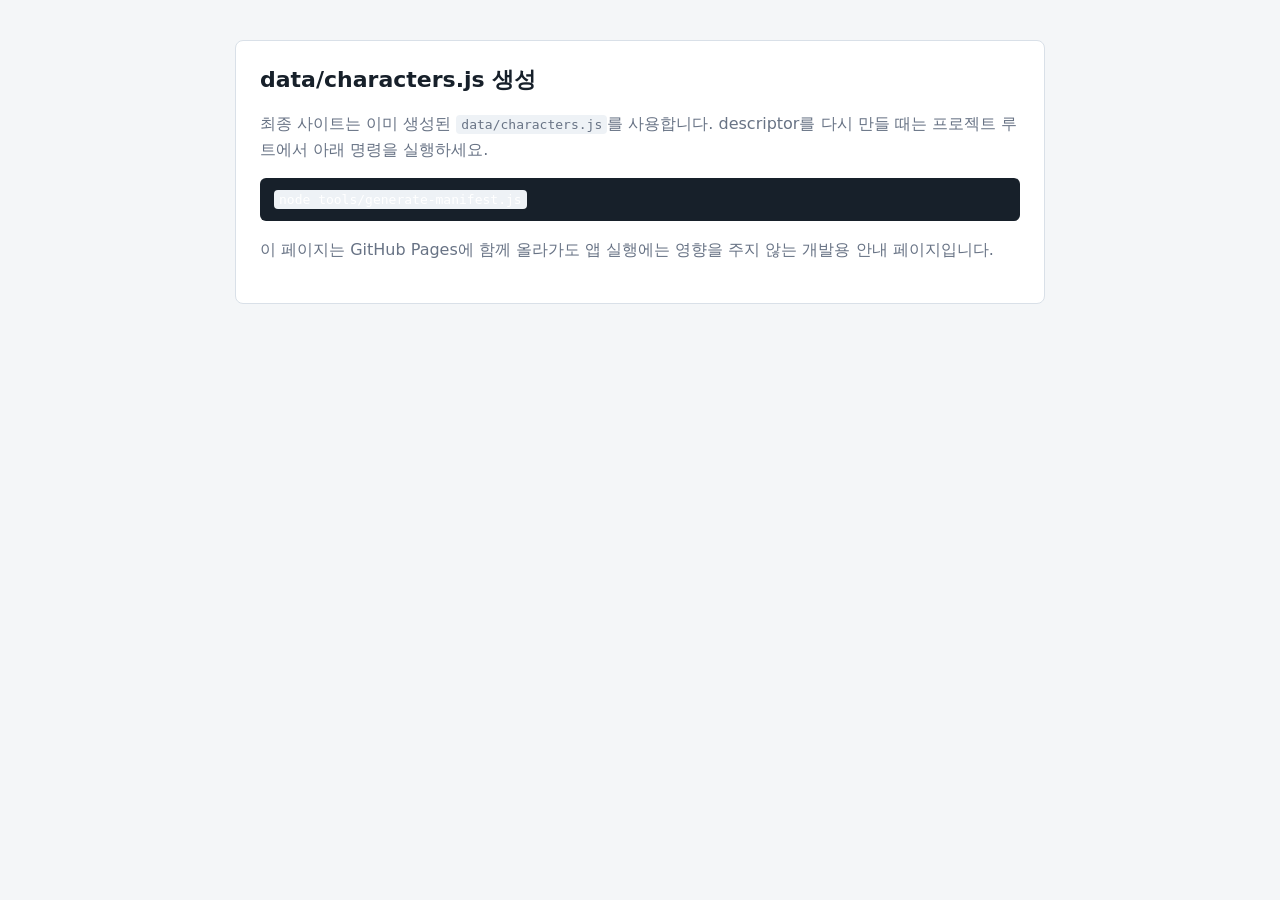
<file: tools/generate-manifest.html>
<!doctype html>
<html lang="ko">
<head>
  <meta charset="utf-8">
  <meta name="viewport" content="width=device-width, initial-scale=1">
  <title>Manifest 생성 안내</title>
  <style>
    body {
      margin: 0;
      font-family: system-ui, -apple-system, BlinkMacSystemFont, "Segoe UI", sans-serif;
      background: #f4f6f8;
      color: #17202a;
    }
    main {
      max-width: 760px;
      margin: 40px auto;
      padding: 24px;
      background: #fff;
      border: 1px solid #d9e0e8;
      border-radius: 8px;
    }
    h1 {
      margin: 0 0 12px;
      font-size: 22px;
    }
    p {
      color: #687385;
      line-height: 1.6;
    }
    code {
      background: #eef2f6;
      padding: 2px 5px;
      border-radius: 4px;
    }
    pre {
      overflow: auto;
      background: #17202a;
      color: #fff;
      padding: 14px;
      border-radius: 6px;
    }
  </style>
</head>
<body>
  <main>
    <h1>data/characters.js 생성</h1>
    <p>
      최종 사이트는 이미 생성된 <code>data/characters.js</code>를 사용합니다.
      descriptor를 다시 만들 때는 프로젝트 루트에서 아래 명령을 실행하세요.
    </p>
    <pre><code>node tools/generate-manifest.js</code></pre>
    <p>
      이 페이지는 GitHub Pages에 함께 올라가도 앱 실행에는 영향을 주지 않는 개발용 안내 페이지입니다.
    </p>
  </main>
</body>
</html>
</file>
